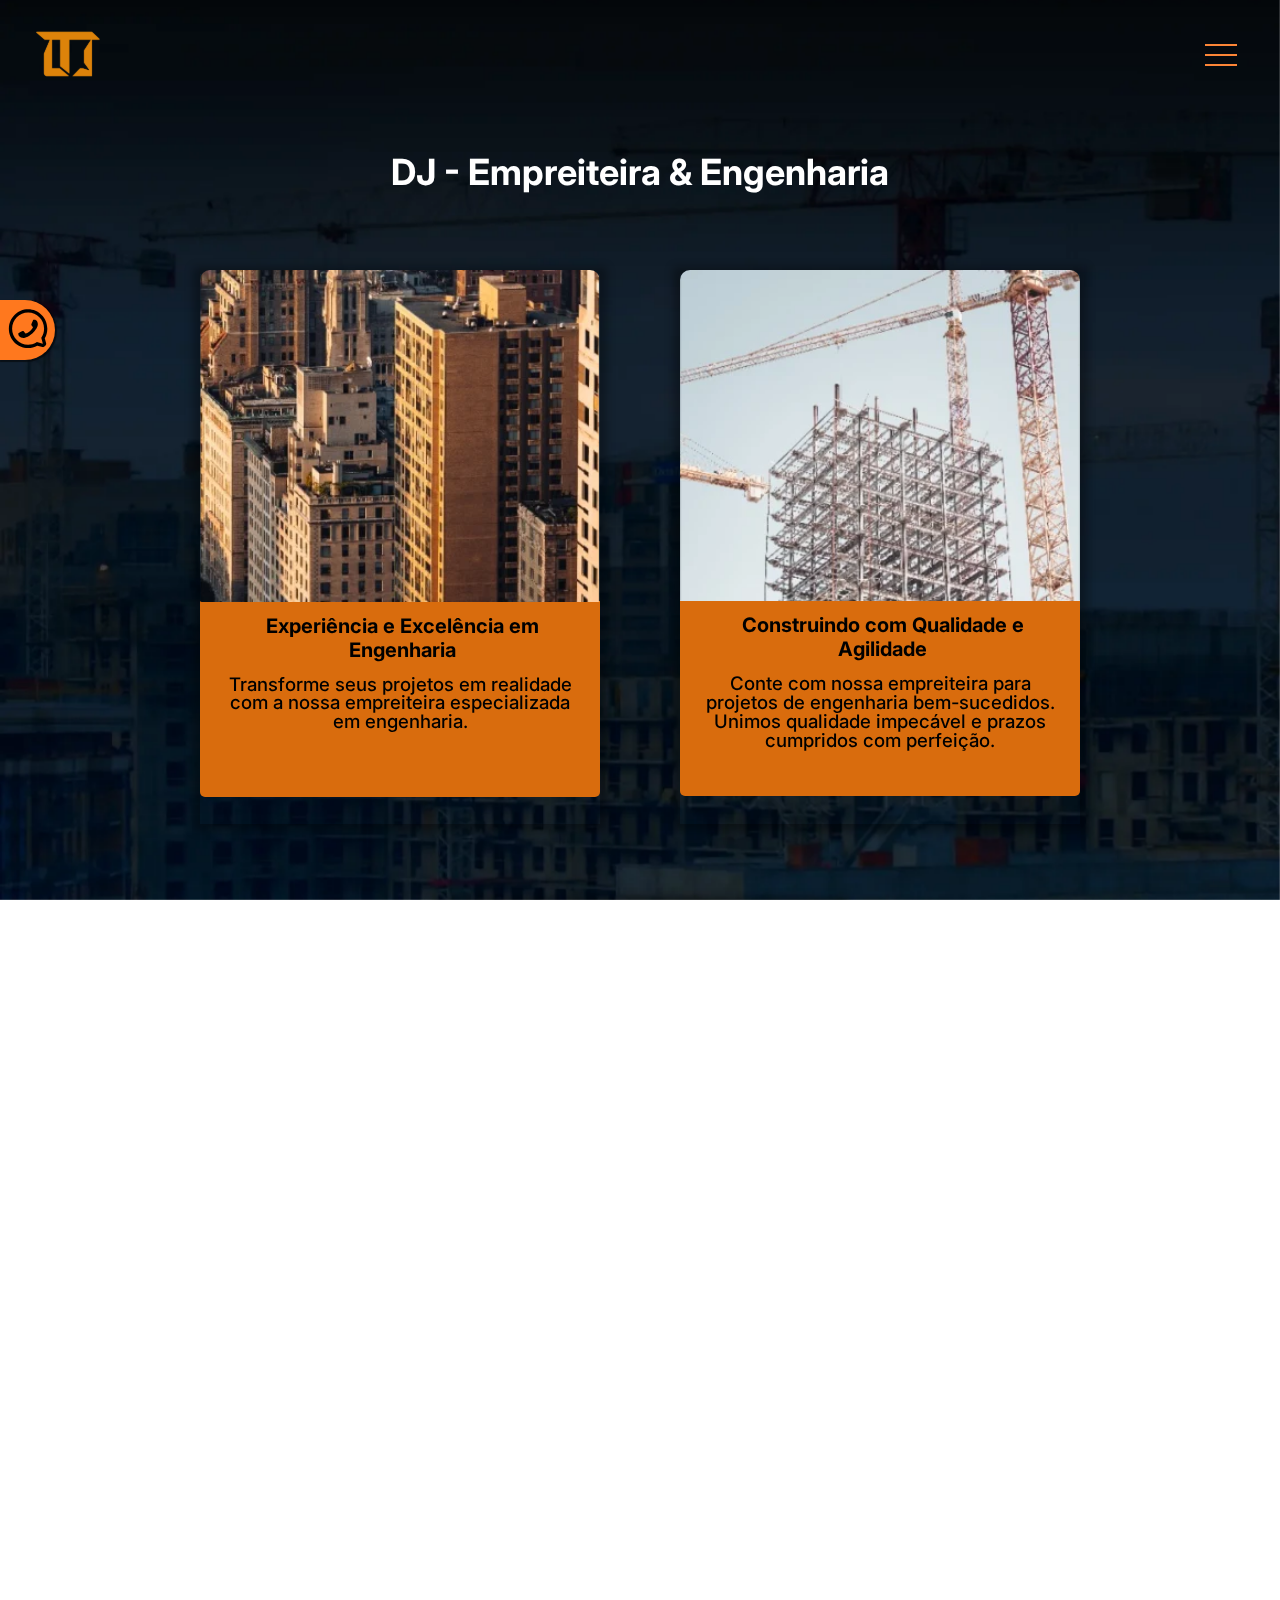
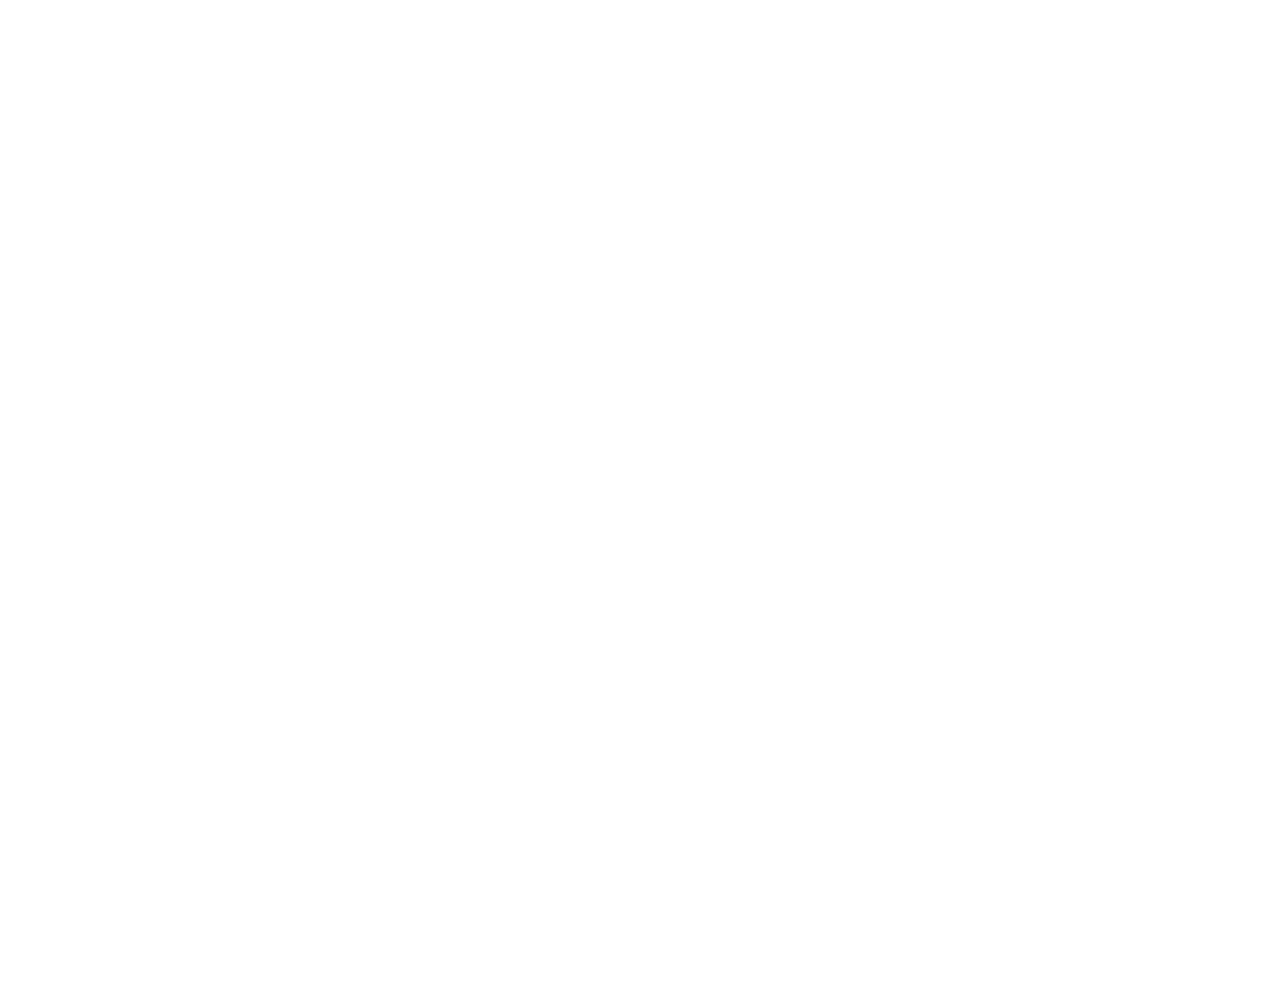
<file: index.html>
<!DOCTYPE html>
<html lang="pt-br">
<head>
    <meta charset="UTF-8">
    <meta name="viewport" content="width=device-width, initial-scale=1.0">
    <link rel="preconnect" href="https://fonts.googleapis.com">
    <link rel="preconnect" href="https://fonts.gstatic.com" crossorigin>
    <link href="https://fonts.googleapis.com/icon?family=Material+Icons" rel="stylesheet">
    <link href="https://fonts.googleapis.com/css2?family=Inter:wght@100;200;300;400;500;600;700;800;900&display=swap" rel="stylesheet">
    <link rel="stylesheet" href="styles/reset.css">
    <link rel="stylesheet" href="styles/style.css">
    <link rel="shortcut icon" href="img/nav/logo.svg" type="image/x-icon">
    <title>DJ Empreiteita & Engenharia</title>
</head>
<body>
    <img id="imgFundo" src="img/Rectangle 51.webp" alt="Paisagem com prédios sendo construídos">
    <header>
        <a href="../index.html">
            <img id="logo" src="../img/nav/logo.svg" alt="Logo">
        </a>
        <nav>
            <div class="mobileMenu">
                <div class="line1"></div>
                <div class="line2"></div>
                <div class="line3"></div>
            </div>
            <ul class="listaLinkNav">
                <li>
                    <a class="linkNav linkNavSelecionado" href="index.html">
                    <img class="linkNavImg" src="img/nav/home.svg" alt="Home">
                    Home
                    </a>
                </li>
                <li>
                    <a class="linkNav" href="pages/about.html">
                        <img class="linkNavImg" src="img/nav/sobre.svg" alt="Sobre nós">
                        Sobre nós
                    </a>
                </li>
                <li>
                    <a class="linkNav" href="pages/contato.html">
                        <img class="linkNavImg" src="img/nav/fale.svg" alt="Fale conosco">
                        Fale conosco
                    </a>
                </li>
            </ul>
        </nav>
    </header>
    <main>
        <!-- Botão do WhatsApp -->
        <div class="whatsapp-button">
            <a href="https://api.whatsapp.com/send?phone=55011961823871&text=Olá,%20gostaria%20de%20mais%20informações%20sobre%20seus%20serviços." target="_blank" rel="noopener noreferrer">
            <img src="img/wpp.svg" alt="WhatsApp">
            </a>
        </div>
  
        <h1 class="nomeEmpresa">DJ - Empreiteira & Engenharia</h1>
        <section class="container">
            <div class="card">
                <img class="cardImg" src="img/index/img1.webp" alt="#">
                <div class="cardDescricao">
                    <h3 class="cardTitulo">Experiência e Excelência em Engenharia</h3>
                    <p class="cardParagrafo">Transforme seus projetos em realidade com a nossa empreiteira especializada em engenharia.</p>
                </div>
            </div><!--card-->

            <div class="card">
                <img class="cardImg" src="img/index/img2.webp" alt="#">
                <div class="cardDescricao">
                    <h3 class="cardTitulo">Construindo com Qualidade e Agilidade</h3>
                    <p class="cardParagrafo">Conte com nossa empreiteira para projetos de engenharia bem-sucedidos. Unimos qualidade impecável e prazos cumpridos com perfeição.</p>
                </div>
            </div><!--card-->

            <div class="card">
                <img class="cardImg" src="img/index/img3.webp" alt="#">
                <div class="cardDescricao">
                    <h3 class="cardTitulo">Soluções Engenhosas para Cada Desafio</h3>
                    <p class="cardParagrafo">Enfrentamos os desafios mais complexos com soluções inovadoras. Nossa empreiteira possui a capacidade de entrega que seu projeto merece.</p>
                </div>
            </div><!--card-->
        </section><!--container-->

        <section class="segunda-sec">
            <div class="titulo-sec">
                <h2 class="subTitulo-sec">Peça o seu orçamento grátis</h2>
            </div>

            <div class="itens-sec">
                <div class="item-sec">
                    <h3 class="h3-sec">Economize Dinheiro</h3>
                    <p class="p-sec">Conte com nossa experiência para conseguir os melhores orçamentos gratuitamente.</p>
                </div>
                <div class="item-sec">
                    <h3 class="h3-sec">Economize Tempo</h3>
                    <p class="p-sec">Evite o que precisa e receba vários orçamentos gratuitamente, sem sair de casa.</p>
                </div>
                <div class="item-sec">
                    <h3 class="h3-sec">Tenha Resultados</h3>
                    <p class="p-sec">Através das melhores empresas, garantimos a qualidade de seus orçamentos.</p>
                </div>
            </div><!--itens-sec-->
        </section><!--segunda-sec-->

        <section class="section-tres">
            <div class="numeros">
                <div class="clientes-atendidos">
                    <div class="clientes-numero">
                        <h4 class="h4-numeros">+</h4>
                        <h4 class="h4-clientes" data-target="200">200</h4>
                    </div>
                    <p class="p-clientes">CLIENTES SATISFEITOS</p>
                </div>
                <div class="obras-entregues">
                    <div class="obras-numero">
                        <h4 class="h4-numeros">+</h4>
                        <h4 class="h4-obras" data-target="175">175</h4>
                    </div>
                    <p class="p-obras">OBRAS ENTREGUES</p>
                </div>
            </div>
        </section>

        <section class="section-quatro">
            <h4 class="h4-quatro"><span>DJ - Empreiteira & Engenharia</span> e seus colaboradores estão comprometidos em satisfazer requisitos aplicáveis, melhorar continuamente o sistema de gestão da qualidade e promover a sustentabilidade nos canteiros de obra.</h4>
        </section>


    </main>
    <footer class="footer">
        <div class="footer-left">
            <img class="footer-logo" src="img/nav/logo.svg" alt="Logo da empreja DJ - Empreiteira & Engenharia">
            <h4 class="h4-footer">DJ - Empreiteira & Engenharia</h4>
        </div>
        <div class="footer-mid">
            <a class="footer-mid-link" href="../index.html"><img src="img/nav/home.svg" alt="">Home</a>
            <a class="footer-mid-link" href="pages/about.html"><img src="img/nav/sobre.svg" alt="">Sobre nós</a>
            <a class="footer-mid-link" href="pages/contato.html"><img src="img/nav/fale.svg" alt="">Fale conosco</a>
        </div>
        <div class="footer-rigth">
            <a class="footer-rigth-link" href="index.html">DJ - Empreiteira & Engenharia</a>
            <p class="footer-rigth-p">Rua Jambeiro, 50 B</p>
            <p class="footer-rigth-p">CEP: 06724-030 - Cotia - SP</p>
            <h5 class="h5-footer-rigth">+55 (11) 96182-3871</h5>
        </div>
    </footer>
    <footer class="footer-sec">
        <h6 class="h6-footer-sec">DJ - Empreiteira & Engenharia | Todos os direitos reservados</h6>
        <h6 class="h6-footer-sec">Desenvolvido por: <a target="_blank" class="link-footer-sec" href="https://nicolascage.dev.br">@nicolascage</a></h6>
    </footer>
    <script src="js/contar.js"></script>
    <script src="js/mobile-navbar.js"></script>
</body>
</html>
</file>
<file: styles/style.css>
:root {
    --font: 'Inter', sans-serif;
    --laranja-principal:#FC8537 ;
}

html, body {
    overflow-x: hidden;
    height: 100%;
}

#imgFundo {
    width: 100vw;
    height: 100vh;
    object-fit: cover;
    position: fixed;
    left: 0;
    right: 0;
    top: 0;
    bottom: 0;
    z-index: -1;
}

header {
    display: flex;
    justify-content: space-between;
    align-items: center;
    padding: 18px 64px;
    height: 110px;
}

nav {
    width: 100%;
    display: flex;
    justify-content: end;
    align-items: center;
    height: 110px;
}

.mobileMenu {
    display: none;
    cursor: pointer;
}

.mobileMenu div {
    width: 32px;
    height: 2px;
    background: #FC8537;
    margin: 8px;
    transition: 0.3s;
}

.mobileMenu.active .line1 {
    transform: rotate(-45deg) translate(-8px, 8px);
}

.mobileMenu.active .line2 {
    opacity: 0;
}

.mobileMenu.active .line3 {
    transform: rotate(45deg) translate(-5px, -7px);
}

#logo {
    height: 70px;
}

.listaLinkNav {
    display: flex;
    justify-content: center;
    align-items: center;
    gap: 5px;
    padding: 10px;
}

.linkNav{
    display: flex;
    justify-content: center;
    align-items: center;
    width: 180px;
    height: 39.73px;
    padding: 8px 41.5px;
    gap: 10px;
    border-radius: 2px;
    color: #FFF;
    font-family: var(--font);
    font-size: 17pt;
    font-style: normal;
    font-weight: 300;
    line-height: normal;
    text-decoration: none;
    margin: 0px 10px;
}

.linkNavSelecionado {
    border: 2px solid #D96C0D;
}

.linkNavImg {
    width: 22px;
    height: 19.73px;
}

.main {
    height: 100%;
    width: auto;
}

/* Estilos do botão do WhatsApp */
.whatsapp-button {
    position: fixed;
    top: 230px;
    right: 0px;
    z-index: 999;
    background-color: #ff781e;
    border-radius: 30px 0 0 30px;
    width: 55px;
    height: 60px;
    display: flex;
    justify-content: center;
    align-items: center;
    box-shadow: 1px 1px 1px 1px rgba(0, 0, 0, 0.541);
  }
  
  .whatsapp-button img {
    width: 40px;
    height: 40px;
    border-radius: 10px;
  }
  

.nomeEmpresa {
    color: white;
    font-size: 50px;
    font-family: var(--font);
    font-style: normal;
    font-weight: 700;
    line-height: normal;
    text-align: center;
    margin-top: 40px;
    margin-bottom: 80px;
}

.container {
    display: flex;
    justify-content: center;
    align-items: center;
    gap: 80px;
    margin-bottom: 100px;
}

.card {
    width: 400px;
    height: 550px;
    box-shadow: 0px 0px 8px 7px rgba(0, 0, 0, 0.315);
}

.cardImg {
    width: 100%;
    margin: -4px 0;
    border-radius: 10px 10px 0px 0px;
}

.cardDescricao {
    background-color: #D96C0D;
    height: 180px;
    border-radius: 0px 0px 5px 5px;
    padding: 8px;
}

.cardTitulo {
    color: black;
    font-family: var(--font);
    font-size: 15pt;
    text-align: center;
    line-height: normal;
    padding: 5px 5px 0px 10px;
    margin-bottom: 4px;
}

.cardParagrafo {
    color: black;
    font-family: var(--font);
    font-size: 14pt;
    font-weight: 500;
    padding: 10px;
    text-align: center;
}

.subTitulo-sec {
    color: white;
    font-size: 50px;
    font-family: var(--font);
    font-style: normal;
    font-weight: 700;
    line-height: normal;
    text-align: center;
    margin-top: 40px;
    margin-bottom: 80px;
    text-decoration: underline var(--laranja-principal) 5px;
    text-underline-offset: 10px;
}

.itens-sec {
    display: flex;
    justify-content: space-around;
    align-items: center;
    flex-wrap: wrap;
}

.item-sec {
    width: 300px;
    height: 300px;
}

.h3-sec {
    color: white;
    font-size: 27px;
    font-family: var(--font);
    font-style: normal;
    font-weight: 700;
    line-height: normal;
    text-align: center;
    text-decoration: underline #fc8637c6 2px;
    text-underline-offset: 10px;
}

.p-sec {
    color: #e0e0e0;
    font-family: Inter;
    font-size: 20px;
    font-style: normal;
    font-weight: 400;
    line-height: normal;
    text-align: center;
    margin-top: 20px;
}

.footer {
    height: 500px;
    width: 100%;
    background-color: #222222;
    display: flex;
    justify-content: space-around;
    align-items: center;
    box-shadow: 10px 12px 60px 10px rgb(0, 0, 0);
}

.footer-left {
    height: 370px;
    display: flex;
    justify-content: center;
    align-items: center;
    border-right: 3px solid rgb(122, 122, 122);
}

.footer-logo {
    height: 100px;
}

.h4-footer {
    color: #e0e0e0;
    font-family: var(--font);
    font-size: 40px;
    font-style: normal;
    font-weight: 700;
    line-height: normal;
    width: 400px;
}

.footer-mid {
    display: flex;
    flex-direction: column;
    justify-content: center;
}

.footer-mid-link {
    display: flex;
    align-items: center;
    padding: 20px;
    color: white;
    text-decoration: none;
    font-family: var(--font);
    font-size: 20px;
    font-style: normal;
    font-weight: 600;
    line-height: normal;
    gap: 15px;
}

.footer-rigth-link {
    color: white;
    font-size: 16px;
    font-family: var(--font);
    font-style: normal;
    font-weight: 500;
    line-height: normal;
    text-decoration: underline #fc8637c6 2px;
    text-underline-offset: 10px;
}

.footer-rigth-p {
    color: #777777;
    font-family: var(--font);
    font-size: 17px;
    font-weight: 500;
    margin-top: 18px;
}

.h5-footer-rigth {
    margin-top: 15px;
    color: #a7a7a7;
    font-size: 19px;
    font-family: var(--font);
    font-style: normal;
    font-weight: 500;
    line-height: normal;
}

.footer-sec {
    border-top: 1px solid rgb(90, 90, 90);
    background-color: #131313;
    height: 60px;
    display: flex;
    justify-content: space-around;
    align-items: center;
}

.h6-footer-sec {
    color: #585858;
    font-family: var(--font);
    font-size: 14px;
}

.link-footer-sec {
    text-decoration: none;
    color: rgb(185, 185, 185);
}

/* ----------------------------------------------------------------------------- ABOUT ME ------------------------------------------------------------------------------------------------- */

#aboutme {
    background-image: url(../img/Rectangle\ 5.png);
    background-size: cover;
}

.aboutTitulo {
    color: white;
    font-size: 50px;
    font-family: var(--font);
    font-style: normal;
    font-weight: 700;
    line-height: normal;
    text-align: center;
    margin-top: 40px;
    margin-bottom: 80px;
    text-decoration: underline var(--laranja-principal) 5px;
    text-underline-offset: 10px;
}

.aboutTexto {
    background-color: var(--laranja-principal);
    width: 100%;
    height: auto;
    display: flex;
    align-items: center;
}

.aboutImg {
    height: auto;
    margin-left: 20px;
}

.aboutParagrafo {
    text-align: justify;
    font-family: var(--font);
    font-size: 20px;
    font-weight: 500;
    line-height: normal;
    padding: 20px;
}


.aboutSubTitulo {
    font-family: var(--font);
    text-align: justify;
    font-size: 20px;
    font-weight: 700;
    line-height: normal;
    padding: 20px;
}

.mvv {
    width: 100%;
    height: auto;
    display: flex;
    text-align: center;
    justify-content: space-around;
}

.mvvItem {
    margin: 100px 0;
    width: 450px;
    height: auto;
}

.mvvItem h4 {
    color: #ffffff;
    font-family: var(--font);
    font-size: 23pt;
    font-style: normal;
    font-weight: 700;
    line-height: normal;
    margin-bottom: 15px;
    text-decoration: underline var(--laranja-principal) 2px;
    text-underline-offset: 8px;
}

.mvvItem p {
    color: #e0e0e0;
    font-family: Inter;
    font-size: 22px;
    font-style: normal;
    font-weight: 400;
    line-height: normal;
}

/* ------------------------------------------------------------------------------- FALE CONOSCO ------------------------------------------------------------------------------------------- */

.faleConosco {
    display: flex;
    justify-content: space-around;
    margin-bottom: 100px;
}

.formContato {
    display: flex;
    align-items: center;
    flex-direction: column;
    width: 400px;
}

.formContato h3 {
    color: white;
    text-align: center;
    font-family: var(--font);
    font-size: 21pt;
    font-style: normal;
    font-weight: 700;
    line-height: normal;
    margin-bottom: 40px;
}

.nome, .email {
    display: flex;
    text-align: center;
    align-items: center;
    align-items: center;
    margin-bottom: 18px;
}

.nome label, .email label {
    background-color: var(--laranja-principal);
    width: 83px;
    height: 50px;
    color: black;
    font-family: var(--font);
    font-size: 16px;
    font-weight: 700;
    line-height: normal;
    display: flex;
    justify-content: center;
    align-items: center;
    border-radius: 10px 0 0 10px;
}

.nome input, .email input {
    width: 300px;
    background-color: white;
    height: 50px;
    border-radius: 0 10px 10px 0;
    padding-left: 10px;
}

.textarea {
    display: flex;
    flex-direction: column;
    align-items: center;
    justify-content: center;
}

.textarea label {
    background-color: var(--laranja-principal);;
    width: 100%;
    height: 50px;
    color: black;
    font-family: var(--font);
    font-size: 16px;
    font-weight: 700;
    line-height: normal;
    display: flex;
    justify-content: center;
    align-items: center;
    border-radius: 10px 10px 0 0;
}

textarea {
    background-color: white;
    border-radius: 0 0 10px 10px;
    padding: 10px;
    color: black;
    font-family: var(--font);
    font-size: 16px;
    font-weight: 500;
    line-height: normal;
    resize: none;
}

#enviar {
    width: 100%;
    background-color: var(--laranja-principal);
    height: 50px;
    border-radius: 10px;
    margin-top: 18px;
    color: black;
    font-family: var(--font);
    font-size: 16px;
    font-weight: 700;
    line-height: normal;
}

.local {
    display: flex;
    flex-direction: column;
    width: 400px;
}

.local h3 {
    color: white;
    text-align: center;
    font-family: var(--font);
    font-size: 21pt;
    font-style: normal;
    font-weight: 700;
    line-height: normal;
    margin-bottom: 40px;
}

.mapa {
    background-color: var(--laranja-principal);
    width: 400px;
    height: 400px;
    padding: 4px;
    display: flex;
    justify-content: center;
    align-items: center;
}

.mapa iframe {
    width: 400px;
    height: 400px;
}

.infoLocal {
    color: white;
    font-family: var(--font);
    line-height: normal;
    display: flex;
    flex-direction: column;
    gap: 25px;
    margin-top: 27px;
}

@media (max-width: 1390px) {
    @keyframes abrirMenu {
        from {
          transform: translateY(-200px);
        }
        to {
          transform: translateY(0);
        }
      }
      
    body {
        overflow-x: hidden;
    }

    #logo {
        margin-left: 30px;
    }

    header {
        padding: 0px;
    }

    .listaLinkNav {
        position: absolute;
        top: 100px;
        height: 45vh;
        background-color: rgba(0, 0, 0, 0.950);
        flex-direction: column;
        justify-content: space-around;
        display: none;
        transition: transform 0.3s ease-in;
        border-radius: 60px 0 0 60px;
    }

    .listaLinkNav.active {
        display: flex;
        animation: abrirMenu 0.5s;
    }

    .linkNavSelecionado {
        border: none;
    }

    .mobileMenu {
        display: block;
        margin-right: 35px;
    }

    .whatsapp-button {
        position: absolute;
        left: 0;
        top: 300px;
        border-radius: 0 30px 30px 0;
    }

    .nomeEmpresa {
        font-size: 27pt;
    }

    .container {
        flex-wrap: wrap;
        width: 95%;
        margin: auto;
    }

    .segunda-sec {
        flex-wrap: wrap;
    }

    .subTitulo-sec {
        font-size: 28pt;
    }

    .footer {
        flex-direction: column-reverse;
    }

    .footer-left {
        width: 90%;
        border: none;
    }

    .footer-logo {
        height: 80px;
    }

    .h4-footer {
        font-size: 18pt;
    }

    .footer-mid {
        align-items: center;
        margin: 20px;
    }

    .footer-rigth {
        text-align: center;
        margin: 10px 0;
    }

    .footer-sec {
        flex-wrap: wrap;
    }

    .h6-footer-sec {
        text-align: center;
        margin: 5px 0;
    }

    /* ------------------------------------ ABOUTME ------------------------------------------------ */

    .aboutTitulo {
        font-size: 28pt;
    }

    .aboutTexto {
        flex-direction: column;
        margin-bottom: 50px;
    }

    .aboutImg {
        width: 90%;
        margin: 15px auto;
    }

    .mvv {
        flex-direction: column;
    }

    .mvvItem {
        width: 90%;
        margin: 40px auto;
    }

    /* --------------------------------- CONTATO ---------------------------- */

    #mainContato {
        display: flex;
        flex-direction: column;
        align-items: center;
        justify-content: center;
    }

    .faleConosco {
        flex-direction: column;
    }

    .formContato {
        margin-bottom: 60px;
    }

    .nome, .email, .textarea, #enviar {
        width: 85%;
    }

    textarea {
        width: 94%;
    }

}

@keyframes navLinkFade {
    from {
        opacity: 0;
        transform: translateX(50px);
    } 
    to {
        opacity: 1;
        transform: translateX(0);
    }
}
</file>
